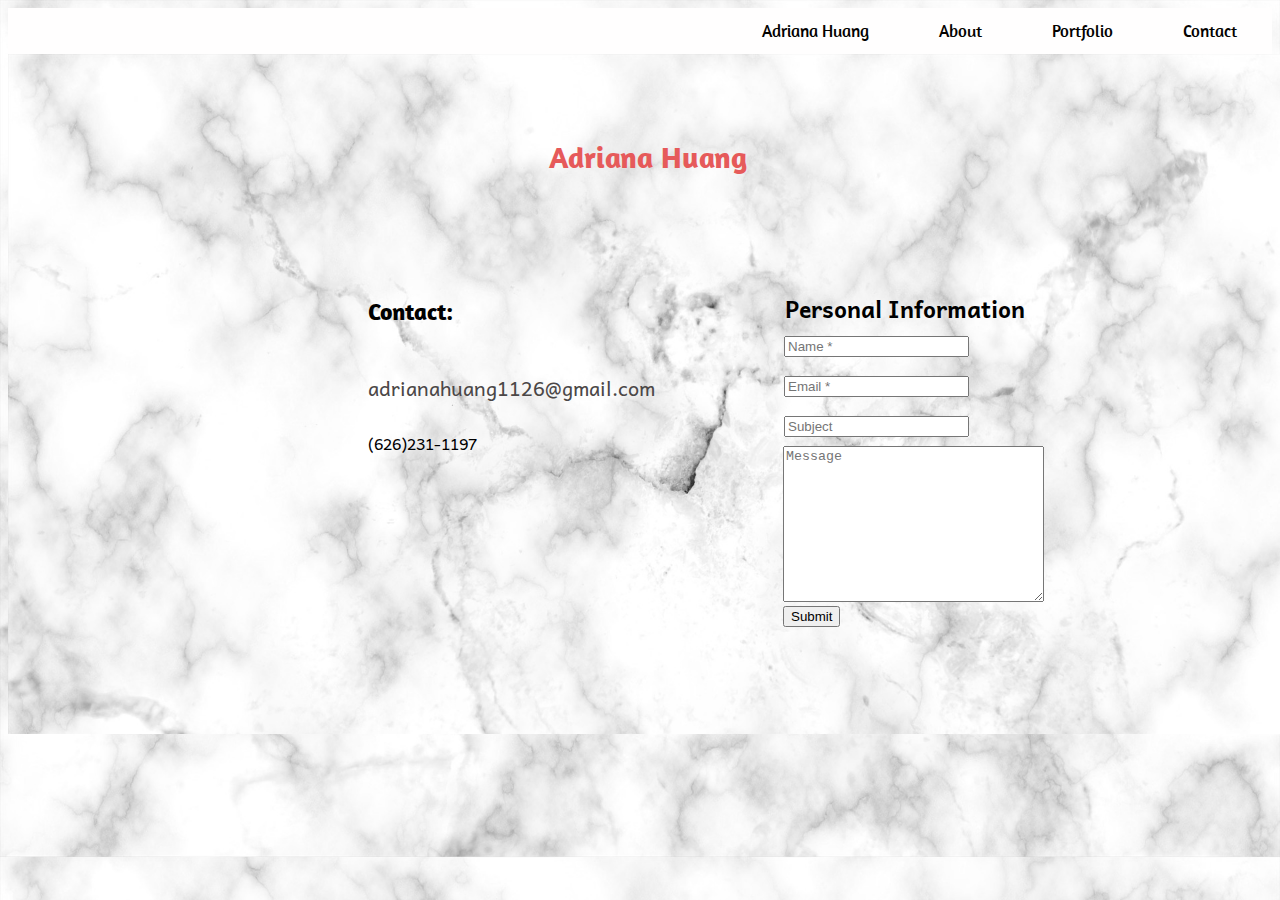
<file: contact.html>
<!DOCTYPE html>
<html>
  <head>
    <title>Contact Me</title>
  </head>  
  
  <body id="myPage" data-spy="scroll" data-target=".navbar" data-offset="60">
    <!--Menu-->
    <div class="topnav" id="myTopnav">
      <a href="contact.html">Contact</a>
      <a href="http://adrianahuang.myportfolio.com">Portfolio</a>
      <a href="about.html">About</a>
      <a href="index.html">Adriana Huang</a>
    </div>
    
    <div id="block_c">
      <h1 id="contact">Adriana Huang</h1>
      
      <!--Contect Info-->
      <ul class = "contactinfo"><h2 class="contact">Contact:</h2><br>
      <a href ="mailto:adrianahuang1126@gmail.com?Subject = Let's Connect!">adrianahuang1126@gmail.com</a><br><br>(626)231-1197
      </ul><br><br>
      
    <div class="personalinfo">
      <legend class="title"><strong>Personal Information</strong></legend>
        <table class="info"><tr> 
          <td><input name="name" placeholder="Name *" tabindex="0" maxlength="20" required></td></tr>
          <tr><td><input name="email" placeholder="Email *" tabindex="1" maxlength="30" required></td></tr>
          <tr><td><input name="Subject" placeholder="Subject" tabindex="1" maxlength="20" required></td></tr>
        </table>
          <textarea name="experience" rows="10" cols="30" size="250" placeholder="Message"></textarea><br>
        <form action="index.html">
        <button type="submit" value="Submit">Submit</button>
        </form>
        <input type="hidden" name="Version" value="1">
    </div>
    </div>
    
    <!--JavaScript-->
    <!-- Global site tag (gtag.js) - Google Analytics -->
    <script async src="https://www.googletagmanager.com/gtag/js?id=UA-120228266-1"></script>
    <script>
      window.dataLayer = window.dataLayer || [];
      function gtag(){dataLayer.push(arguments);}
      gtag('js', new Date());

      gtag('config', 'UA-120228266-1');
    </script>
    
    <meta charset="utf-8">
    <meta name="viewport" content="width=device-width, initial-scale=1">

    <title>Hello Adriana</title>

    <link rel="Stylesheet" href="style.css" type="text/css">
    <link href='https://fonts.googleapis.com/css?family=Amaranth' rel='stylesheet'>
    <link href='https://fonts.googleapis.com/css?family=Acme' rel='stylesheet'>
    <link href='https://fonts.googleapis.com/css?family=Andika' rel='stylesheet'>
    <link rel="Stylesheet" href="style.css" type="text/css">


    <script language= "JavaScript" type="text/javascript">
    $(document).ready(function() {
      // grab the initial top offset of the navigation 
      var stickyNavTop = $('.topnav').offset().top;

      // our function that decides weather the navigation bar should have "fixed" css position or not.
      var stickyNav = function(){
        var scrollTop = $(window).scrollTop(); // our current vertical position from the top

        // if we've scrolled more than the navigation, change its position to fixed to stick to top,
        // otherwise change it back to relative
        if (scrollTop > stickyNavTop) { 
          $('.topnav').addClass('sticky');
        } else {
          $('.topnav').removeClass('sticky'); 
        }
      };

      stickyNav();
      // and run it again every time you scroll
      $(window).scroll(function() {
        stickyNav();
      });
    });
    </script>
  </body>
</html>
</file>
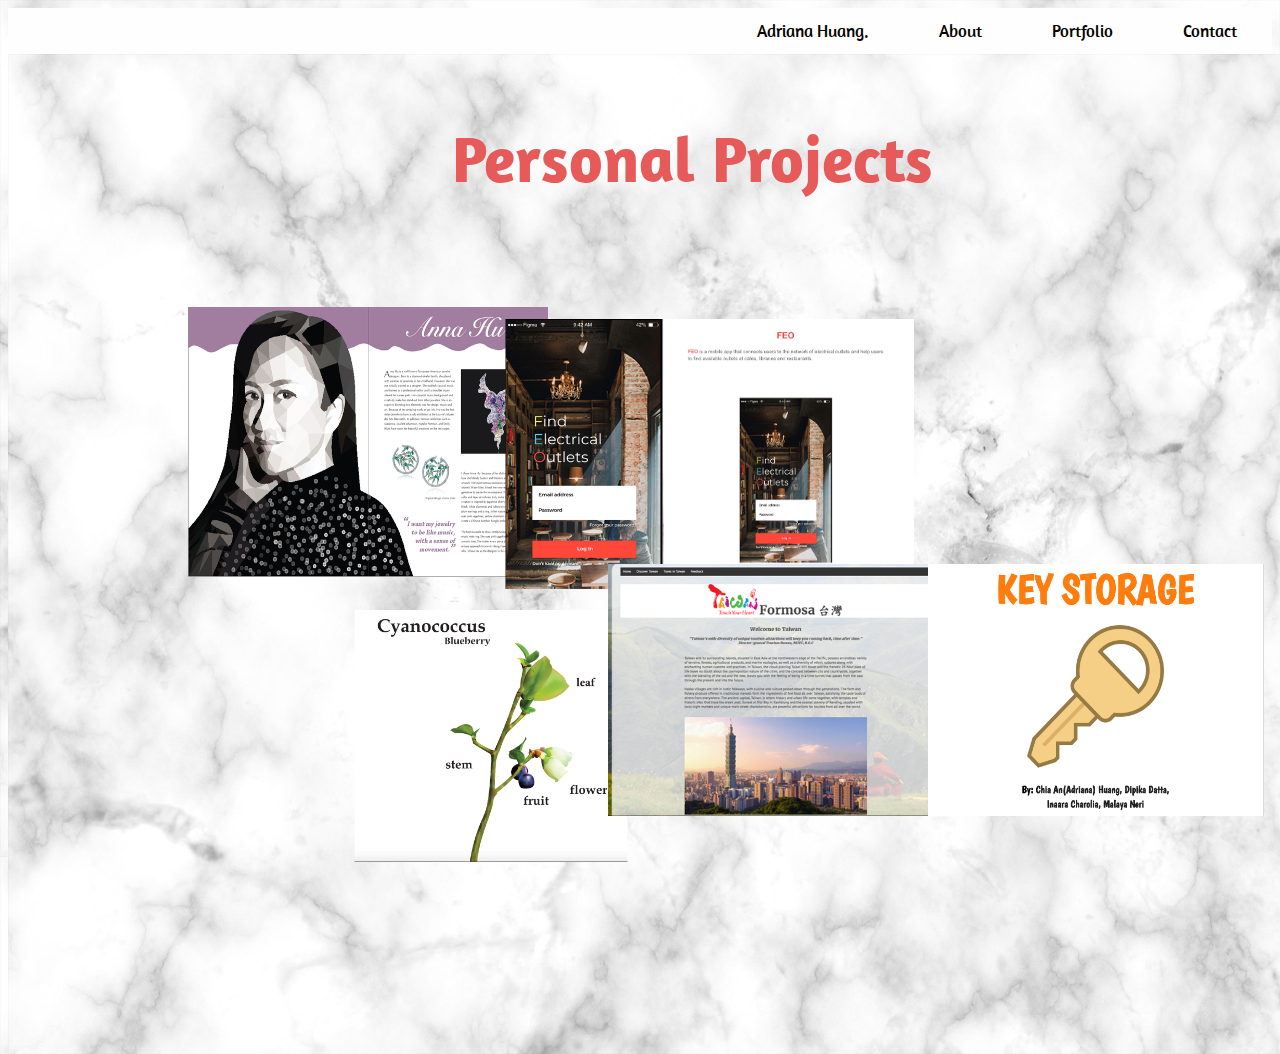
<file: portfolio.html>
<!DOCTYPE html>
<html>
  <head>
    <title>My Portfolio</title>
    
    <meta charset="utf-8">
    <meta name="viewport" content="width=device-width, initial-scale=1">
    <link rel="stylesheet" href="style.css">
    <link href='https://fonts.googleapis.com/css?family=Amaranth' rel='stylesheet'>
    <link href='https://fonts.googleapis.com/css?family=Acme' rel='stylesheet'>
    <link href='https://fonts.googleapis.com/css?family=Andika' rel='stylesheet'>
    <link rel="Stylesheet" href="style.css" type="text/css">

  </head>
  <body>
    
    <!--Menu-->
    <div class="topnav" id="myTopnav">
      <a href="contact.html">Contact</a>
      <a href="portfolio.html">Portfolio</a>
      <a href="about.html">About</a>
      <a href="index.html">Adriana Huang.</a>
    </div>
   
    <!--title-->
    <div id="block_p">
      <h1 id="project">Personal Projects</h1>
      
   
      <!--anna hu-->
      <div class="wrapper">
        <span class="text">
          Anna Hu InDesign
        </span>  
          <img class="annahu" src="annahu.png" alt="Anna Hu" height= 100%; weight= 100%;/>
      </div>
      
      <!--feo prototype-->
      <a href="https://www.figma.com/proto/icZjHoPYMpK113FGdkmLUG/FEO-Project?scaling=contain&node-id=67%3A0" class="wrapper2">
          <span class="text2">
            FEO
          </span> 
            <a href="https://www.figma.com/proto/icZjHoPYMpK113FGdkmLUG/FEO-Project?scaling=contain&node-id=67%3A0">
              <img class="feo" src="feo.png" alt="FEO app" height= 100%; weight= 100%;/>
          </a>
      </a>
       
    
      <!--feo case study-->
      <a href="https://www.behance.net/gallery/59409147/feo" class="wrapper3">
        <span class="text3">
          FEO Case Study
        </span> 
          <a href="https://www.behance.net/gallery/59409147/feo">
            <img class= "feocase" src="feocasestudy.png" alt="FEO case study" height= 100%; weight= 100%;>
          </a>  
      </a>
      
      <!--blueberry-->
      <div class="wrapper4">
        <span class="text4">
          Blueberry AI
        </span>  
          <img class= "blueberry" src="blueberry" alt="Blueberry AI" height= 100%; weight= 100%;/>
      </div>
        
      <!--taiwan web-->
      <a href="https://chiaanhuang.github.io/" class="wrapper5">
        <span class="text5">
          Travel to Taiwan
        </span> 
          <a href="https://chiaanhuang.github.io/">
            <img class="taiwanweb" src="taiwanweb.png" alt="Taiwanese Web" height = 23%; weight = 23%;/>
          </a> 
      </a> 
      
      <!--key case study-->
      <a href="https://docs.google.com/document/d/1ugBPO7XH_hoi7j6ygz7R7-je9MqNmLNyDCCAPbBodcM/edit?usp=sharing" class="wrapper6">
        <span class="text6">
          Key Storage Case Study
        </span> 
        <a href="https://docs.google.com/document/d/1ugBPO7XH_hoi7j6ygz7R7-je9MqNmLNyDCCAPbBodcM/edit?usp=sharing">
          <img class="key" src="key.png" alt="Taiwanese Web" height = 23%; weight = 23%;/>
        </a> 
      </a>
    </div>
    
    <!-- Global site tag (gtag.js) - Google Analytics -->
    <script async src="https://www.googletagmanager.com/gtag/js?id=UA-120228266-1"></script>
    <script>
      window.dataLayer = window.dataLayer || [];
      function gtag(){dataLayer.push(arguments);}
      gtag('js', new Date());

      gtag('config', 'UA-120228266-1');
    </script>
  </body>
</html>
</file>
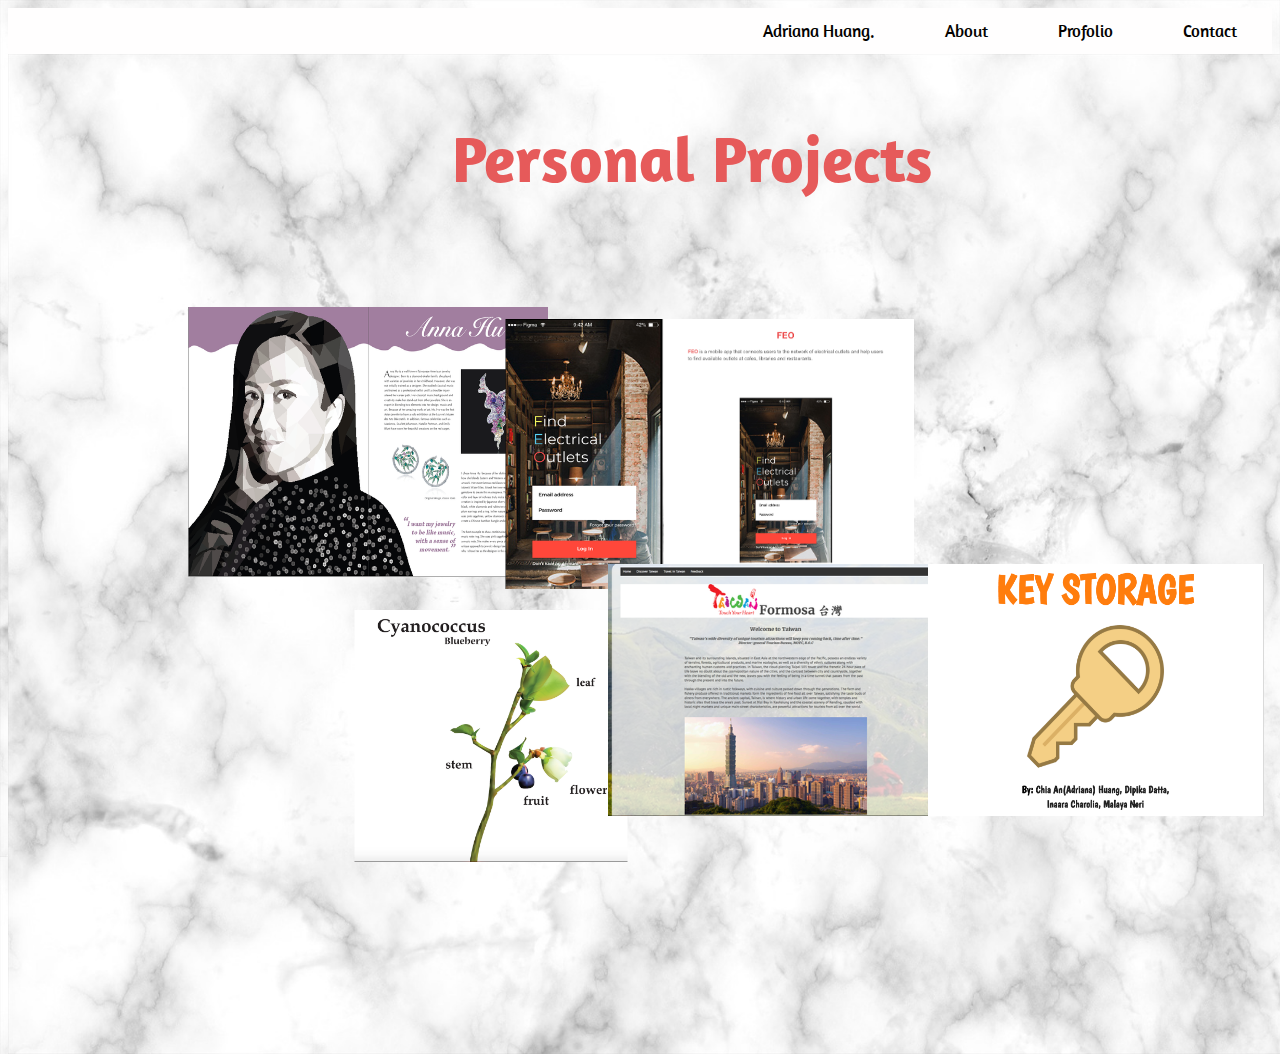
<file: profolio.html>
<!DOCTYPE html>
<html>
  <head>
    <meta charset="utf-8">
    <meta name="viewport" content="width=device-width, initial-scale=1">
    <link rel="stylesheet" href="style.css">
    <link href='https://fonts.googleapis.com/css?family=Amaranth' rel='stylesheet'>
    <link href='https://fonts.googleapis.com/css?family=Acme' rel='stylesheet'>
    <link href='https://fonts.googleapis.com/css?family=Andika' rel='stylesheet'>
    <link rel="Stylesheet" href="style.css" type="text/css">

  </head>
  <body>
    
    <!--Menu-->
    <div class="topnav" id="myTopnav">
      <a href="contact.html">Contact</a>
      <a href="profolio.html">Profolio</a>
      <a href="index.html#about">About</a>
      <a href="index.html">Adriana Huang.</a>
    </div>
    
    <!--title-->
    <div id="block_p">
      <h1 id="project">Personal Projects</h1>
      
   
      <!--anna hu-->
      <div class="wrapper">
        <span class="text">
          Anna Hu InDesign
        </span>  
          <img class="annahu" src="annahu.png" alt="Anna Hu" height= 100%; weight= 100%;/>
      </div>
      
      <!--feo prototype-->
      <a href="https://www.figma.com/proto/icZjHoPYMpK113FGdkmLUG/FEO-Project?scaling=contain&node-id=67%3A0" class="wrapper2">
          <span class="text2">
            FEO
          </span> 
            <a href="https://www.figma.com/proto/icZjHoPYMpK113FGdkmLUG/FEO-Project?scaling=contain&node-id=67%3A0">
              <img class="feo" src="feo.png" alt="FEO app" height= 100%; weight= 100%;/>
          </a>
      </a>
      
      <!--feo case study-->
      <a href="https://www.behance.net/gallery/59409147/feo" class="wrapper3">
        <span class="text3">
          FEO Case Study
        </span> 
          <a href="https://www.behance.net/gallery/59409147/feo">
            <img class= "feocase" src="feocasestudy.png" alt="FEO case study" height= 100%; weight= 100%;>
          </a>  
      </a>
      
      <!--blueberry-->
      <div class="wrapper4">
        <span class="text4">
          Blueberry AI
        </span>  
          <img class= "blueberry" src="blueberry" alt="Blueberry AI" height= 100%; weight= 100%;/>
      </div>
        
      <!--taiwan web-->
      <a href="https://chiaanhuang.github.io/" class="wrapper5">
        <span class="text5">
          Travel to Taiwan
        </span> 
          <a href="https://chiaanhuang.github.io/">
            <img class="taiwanweb" src="taiwanweb.png" alt="Taiwanese Web" height = 23%; weight = 23%;/>
          </a> 
      </a> 
      
      <!--key case study-->
      <a href="https://docs.google.com/document/d/1ugBPO7XH_hoi7j6ygz7R7-je9MqNmLNyDCCAPbBodcM/edit?usp=sharing" class="wrapper6">
        <span class="text6">
          Key Storage Case Study
        </span> 
        <a href="https://docs.google.com/document/d/1ugBPO7XH_hoi7j6ygz7R7-je9MqNmLNyDCCAPbBodcM/edit?usp=sharing">
          <img class="key" src="key.png" alt="Taiwanese Web" height = 23%; weight = 23%;/>
        </a> 
      </a>
    </div>
  </body>
</html>
</file>
<file: style.css>
.topnav {
  background-color: #fffefe;
  overflow: hidden;
  position: -webkit-sticky;
}
.sticky {
  position: fixed;
  width: 100%;
  left: 0;
  top: 0;
  z-index: 100;
  border-top: 0;
}


/* navigation bar */
.topnav a {
  float: right;
  display: block;
  color: #030200;
  text-align: center;
  padding-bottom: 12px;
  padding-top: 12px;
  padding-left: 35px;
  padding-right: 35px;
  text-decoration:none;
  font-size: 17px;
  font-family:'Amaranth';
}

/* Change the color of links on hover */
.topnav a:hover {
  background-color: rgba(0, 0, 0, 0.76);
  color: white;
  
}

/* Hide the link that should open and close the topnav on small screens */
.topFnav .icon {
  display: none;
}


@import url(https://fonts.googleapis.com/css?family=Lato:900);
*, *:before, *:after{
  box-sizing:border-box;
}
body{
  font-family: 'Andika';
}

/*hello title*/
div.foo{
  width: 90%;
  margin: 0 auto;
  text-align: center;
}
.letter1{
  display: inline-block;
  font-weight: 500;
  font-size: 6em;
  margin: 0.2em;
  position: relative;
  color: #e65a5a;
  transform-style: preserve-3d;
  perspective: 400;
  z-index: 1;
  font-family: 'Amaranth'; 
}
.letter{
  display: inline-block;
  font-weight: 500;
  font-size: 6em;
  margin: 0.2em;
  position: relative;
  color: #f4b2b2;
  transform-style: preserve-3d;
  perspective: 400;
  z-index: 1;
  font-family: 'Amaranth';
}
.letter:before, .letter:after{
  position:absolute;
  content: attr(data-letter);
  transform-origin: top left;
  top:0;
  left:0;
}
.letter, .letter:before, .letter:after{
  transition: all 0.3s ease-in-out;
}
.letter:before{
  color: #e65a5a;
  text-shadow: 
    -1px 0px 1px rgba(255,255,255,.8),
    1px 0px 1px rgba(0,0,0,.8);
  z-index: 3;
  transform:
    rotateX(0deg)
    rotateY(-15deg)
    rotateZ(0deg);
}
.letter:after{
  color: rgba(0,0,0,.11);
  z-index:2;
  transform:
    scale(1.08,1)
    rotateX(0deg)
    rotateY(0deg)
    rotateZ(0deg)
    skew(0deg,1deg);
}
.letter:hover:before{
  color: #e65a5a;
  transform:
    rotateX(0deg)
    rotateY(-40deg)
    rotateZ(0deg);
}
.letter:hover:after{
  transform:
    scale(1.08,1)
    rotateX(0deg)
    rotateY(40deg)
    rotateZ(0deg)
    skew(0deg,22deg);
}


.letter1:before, .letter1:after{
  position:absolute;
  content: attr(data-letter);
  transform-origin: top left;
  top:0;
  left:0;
}
.letter1, .letter1:before, .letter1:after{
  transition: all 0.3s ease-in-out;
}
.letter1:before{
  color: #fffff;
  text-shadow: 
    -1px 0px 1px rgba(255,255,255,.8),
    1px 0px 1px rgba(0,0,0,.8);
  z-index: 3;
  transform:
    rotateX(0deg)
    rotateY(-15deg)
    rotateZ(0deg);
}
.letter1:after{
  color: rgba(0,0,0,.11);
  z-index:2;
  transform:
    scale(1.08,1)
    rotateX(0deg)
    rotateY(0deg)
    rotateZ(0deg)
    skew(0deg,1deg);
}
.letter1:hover:before{
  color: #fffff;
  transform:
    rotateX(0deg)
    rotateY(-40deg)
    rotateZ(0deg);
}
.letter1:hover:after{
  transform:
    scale(1.08,1)
    rotateX(0deg)
    rotateY(40deg)
    rotateZ(0deg)
    skew(0deg,22deg);
}

/*background grey*/
#block{
  height:840px;
  width:100%;
  z-index:999;
  background-image: url(white-2398946_1920.jpg);
  background-size: cover;
  background-repeat: repeat;
  font-family:monospace;
  position: absolute;
	}


#return-to-top {
  position: fixed;
  bottom: 20px;
  right: 20px;
  background: rgb(0, 0, 0);
  background: rgba(0, 0, 0, 0.7);
  width: 50px;
  height: 50px;
  display: block;
  text-decoration: none;
  -webkit-border-radius: 35px;
  -moz-border-radius: 35px;
  border-radius: 35px;
  display: none;
  -webkit-transition: all 0.3s linear;
  -moz-transition: all 0.3s ease;
  -ms-transition: all 0.3s ease;
  -o-transition: all 0.3s ease;
  transition: all 0.3s ease;
}
#return-to-top i {
  color: #fff;
  margin: 0;
  position: relative;
  left: 16px;
  top: 13px;
  font-size: 19px;
  -webkit-transition: all 0.3s ease;
  -moz-transition: all 0.3s ease;
  -ms-transition: all 0.3s ease;
  -o-transition: all 0.3s ease;
  transition: all 0.3s ease;
}
#return-to-top:hover {
  background: rgba(0, 0, 0, 0.9);
}
#return-to-top:hover i {
  color: #fff;
  top: 5px;
}


/* Extra Things */
body{
  background-image: url(white-2398946_1920.jpg);
  background-size: cover;
  background-repeat: repeat;
  font-family: 'Open Sans', sans-serif;}

h3{font-size: 30px; font-weight: 400;text-align: center;margin-top: 50px;}

h3 i{color: #444;}

/*portfile photo*/
.toppic{
  margin-top: 2%;
  display: block;
  text-align: center;
  
}

.myphoto{
  border-radius: 50%;
  width: 15%;
  height: auto; 
}


/*web designer*/

@-webkit-keyframes typing { from { width: 0; } }
@-webkit-keyframes blink-caret { 50% { border-color: transparent; } }



/*about*/

#blocka{
  height:1100px;
  width:100%;
  z-index:999;
   background-image: url(white-2398946_1920.jpg);
  background-size: cover;
  background-repeat: repeat;
  font-family:monospace;
  position: absolute;
}

.me {
  text-align: center;
  color:#000000;
  padding-top:1em;
  padding-bottom: 1em;
  font-family: 'Andika';
}

* { color:#000000; text-decoration: none;}

/**resume button*/
.mbutton{
  text-align: center;
}
input.MyButton {
  width: 200px;
  padding: 10px;
  cursor: pointer;
  font-weight: bold;
  font-size: 20px;
  font-family: 'Andika';
  background: rgba(0, 0, 0, 0.76);
  border-radius: 10px;
 
}
input.MyButton:hover {
  color: #e65a5a;
  background: #fff;
  border: 1px solid #fff;
}




/*description about me*/
#about{
  margin-bottom: 0.5em;
  text-align: center;
  font-size: 4em;
  color:#e65a5a;
  font-family: 'Amaranth';
}

/*pic*/

.profile{
 
}

.left{
  margin-top: 2%;
  margin-left: 17%;
  display: inline-block;
  float: left;
  width: 300px;
  
}

h2{
  font-family: "Amaranth"
}

/*description block*/
.description{
    font-size: 18px;
    color: #4b4747;
    font-family: 'Andika';
    margin-left:50%;
  margin-top: 3em;
  }


.icon{
  text-align: center;
  margin-left: 10%;
  margin-top: 10%;
}



  div.video{
    margin-left: 50%;
    margin-top: 1em;
  }
/*
#aboutme{
  text-align: left;
  display: inline-block;
  float: left;
}
*/

	a{
    font-family:'Andika';
		font-size:20px;
    color:#4b4747;
	}



/*Portfolio page title*/
#project{
  color: #e65a5a;
  font-size: 65px;
  text-align: center;
  margin-left: 7%;
  padding-top: 5%;
  padding-bottom: 5%;
  margin-top:0px;
  font-family: 'Amaranth';
}




.casestudy{
  margin-left: 55%;
  margin-top: 18%;
}

/*
.image {
  width: 100%;
  height: 100%;    
}
*/

#block_p{
  height:1000px;
  width:100%;
  z-index:999;
  background-image: url(white-2398946_1920.jpg);
  background-size: cover;
  background-repeat: repeat;
  font-family:monospace;
  position: absolute;
}

/*anna hu*/
.annahu {
  margin-left: 50%;
  margin-top: 38%;
  position:absolute;
/*  top: 50%;*/
  left: 50%;
  width: 360px;
  height: 270px;
  -webkit-transform: translate(-50%,-50%); /* Safari and Chrome */
  -moz-transform: translate(-50%,-50%); /* Firefox */
  -ms-transform: translate(-50%,-50%); /* IE 9 */
  -o-transform: translate(-50%,-50%); /* Opera */
  transform: translate(-50%,-50%);
}

.wrapper {
  position: relative;
  padding: 0;
  width:360px;
  display:block;
}
.text {
  position: absolute;
  top: 0;
  left: 50%;
  color:#f14a00;
  font-size: 20px;
  font-family: 'Andika';
  background-color:rgba(255, 255, 0, 0.56);
  width: 360px;
  height: 273px;
  line-height:100px;
  text-align: center;
  z-index: 10;
  opacity: 0;
  -webkit-transition: all 0.5s ease;
  -moz-transition: all 0.5s ease;
  -o-transition: all 0.5s ease;
  transition: all 0.5s ease;
}
.text:hover {
  opacity:1;
}

img {
  z-index:1;
}

/*feo*/
.feo{ 
  position:absolute;
  top: 40%;
  left: 45%;
  width: 157px;
  height: 270px;
  -webkit-transform: translate(-50%,-50%); /* Safari and Chrome */
  -moz-transform: translate(-50%,-50%); /* Firefox */
  -ms-transform: translate(-50%,-50%); /* IE 9 */
  -o-transform: translate(-50%,-50%); /* Opera */
  transform: translate(-50%,-50%);
}

.wrapper2 {
  position: relative;
  padding: 0;
  width: 276px;
  display:block;
  margin-left: 30%;
}
.text2 {
  position: absolute;
  top: 0;
  left: 50%;
  color:#f14a00;
  font-family: 'Andika';
  background-color:rgba(255, 255, 0, 0.56);
  width: 157px;
  height: 270px;
  line-height:100px;
  text-align: center;
  z-index: 10;
  opacity: 0;
  -webkit-transition: all 0.5s ease;
  -moz-transition: all 0.5s ease;
  -o-transition: all 0.5s ease;
  transition: all 0.5s ease;
}
.text2:hover {
  opacity:1;
}


/*feo case study*/
.feocase{
  margin-left: 11%;
  position:absolute;
  top: 40%;
  left: 50%;
  width: 250px;
  height: 270px;
  -webkit-transform: translate(-50%,-50%); /* Safari and Chrome */
  -moz-transform: translate(-50%,-50%); /* Firefox */
  -ms-transform: translate(-50%,-50%); /* IE 9 */
  -o-transform: translate(-50%,-50%); /* Opera */
  transform: translate(-50%,-50%);
}

.wrapper3 {
  position: relative;
  padding: 0;
  width: 230px;
  display:block;
  margin-left: 52.4%;
}
.text3 {
  position: absolute;
  color:#f14a00;
  font-family: 'Andika';
  background-color:rgba(255, 255, 0, 0.56);
  width: 250px;
  height: 270px;
  line-height:100px;
  text-align: center;
  z-index: 10;
  opacity: 0;
  -webkit-transition: all 0.5s ease;
  -moz-transition: all 0.5s ease;
  -o-transition: all 0.5s ease;
  transition: all 0.5s ease;
}
.text3:hover {
  opacity:1;
}

/*blueberry*/
.blueberry{
  position:absolute;
  margin-left: 32%;
  margin-top: 100%;
  width: 273px;
  height: 252px;
  -webkit-transform: translate(-50%,-50%); /* Safari and Chrome */
  -moz-transform: translate(-50%,-50%); /* Firefox */
  -ms-transform: translate(-50%,-50%); /* IE 9 */
  -o-transform: translate(-50%,-50%); /* Opera */
  transform: translate(-50%,-50%);
}

.wrapper4 {
  position: relative;
  padding: 0;
  width: 430px;
  display:block;
  margin-left: 27%;
}

.text4 {
  position: absolute;
  margin-top: 70.5%;
  color:#f14a00;
  font-size: 20px;
  font-family: 'Andika';
  background-color:rgba(255, 255, 0, 0.56);
  width: 273px;
  height: 252px;
  line-height:100px;
  text-align: center;
  z-index: 10;
  opacity: 0;
  -webkit-transition: all 0.5s ease;
  -moz-transition: all 0.5s ease;
  -o-transition: all 0.5s ease;
  transition: all 0.5s ease;
}
.text4:hover {
  opacity:1;
}

/*taiwanese web*/
.taiwanweb{
  margin-left: 60%;
  margin-top: 30%;
  position: absolute;
  width: 336px;
  height: 252px;
  -webkit-transform: translate(-50%,-50%); /* Safari and Chrome */
  -moz-transform: translate(-50%,-50%); /* Firefox */
  -ms-transform: translate(-50%,-50%); /* IE 9 */
  -o-transform: translate(-50%,-50%); /* Opera */
  transform: translate(-50%,-50%);
}
.wrapper5 {
  position: relative;
  padding: 0;
  width: 336px;
  display:block;
  margin-left: 40%;
/*  margin-top: 10%;*/
}

.text5 {
  position: absolute;
  margin-left: 35%;
  margin-top: 90.5%;
  color:#f14a00;
  font-family: 'Andika';
  background-color:rgba(255, 255, 0, 0.56);
  width: 336px;
  height: 252px;
  line-height:100px;
  text-align: center;
  z-index: 10;
  opacity: 0;
  -webkit-transition: all 0.5s ease;
  -moz-transition: all 0.5s ease;
  -o-transition: all 0.5s ease;
  transition: all 0.5s ease;
}
.text5:hover {
  opacity:1;
}

/*key storage*/
.key{
  margin-left: 85%;
  margin-top: 30%;
  position: absolute;
  width: 336px;
  height: 252px;
  -webkit-transform: translate(-50%,-50%); /* Safari and Chrome */
  -moz-transform: translate(-50%,-50%); /* Firefox */
  -ms-transform: translate(-50%,-50%); /* IE 9 */
  -o-transform: translate(-50%,-50%); /* Opera */
  transform: translate(-50%,-50%);
}
.wrapper6 {
  position: relative;
  padding: 0;
  width: 336px;
  display:block;
/*  margin-top: 33%;*/
  margin-left: 55%;
}

.text6 {
  position: absolute;
  margin-left: 78.5%;
  margin-top: 90.8%;
  color:#f14a00;
  font-family: 'Andika';
  background-color:rgba(255, 255, 0, 0.56);
  width: 336px;
  height: 252px;
  line-height:100px;
  text-align: center;
  z-index: 10;
  opacity: 0;
  -webkit-transition: all 0.5s ease;
  -moz-transition: all 0.5s ease;
  -o-transition: all 0.5s ease;
  transition: all 0.5s ease;
}
.text6:hover {
  opacity:1;
}



/*contact title*/
#contact{
  font-size: 30px;
  text-align: center;
  padding-top: 5%;
  padding-bottom: 5%;
  font-family: 'Amaranth';
  color: #e65a5a;
}
/*contact info*/
.contactinfo{
  margin-left: 25%;
  margin-right: 10%;
  margin-bottom: 20%;
  display: inline-block;
  float: left;
  font-family: 'Andika';
}

/*contact form*/
.title{
  font-size: 23px;
  font-family: 'Andika';
}
table, th, td {
  border: 0px solid lightgray;
  border-collapse: collapse;

}

td {
  padding-top: 5%;
  padding-bottom: 5%;
  padding-right: 5%;
  text-align: left;    
}
.personalinfo{
  display: inline-block;
  float: left;
}

#block_c{
  height:680px;
  width:100%;
  z-index:999;
  background-image: url(white-2398946_1920.jpg);
  background-size: cover;
  background-repeat: repeat;
  font-family:monospace;
  position: absolute;
}

/*resume*/
.resumepdf{
  text-align: center;
}

.resume1{
  width: 60%;
}

.resume{
  text-align: center;
  font-size: 65px;
  color: white;
  margin-top: 5%;
  font-family: 'Amaranth';
}


#block_r{
  height:1400px;
  width:100%;
  z-index:999;
  background-image: url(white-2398946_1920.jpg);
  background-size: cover;
  background-repeat: repeat;
  font-family:monospace;
  position: absolute;
}

@media screen and (max-width: 768px) {
  .col-sm-4 {
    text-align: center;
    margin: 25px 0;
  }
  .btn-lg {
    width: 100%;
    margin-bottom: 35px;
  }
}
@media screen and (max-width: 480px) {
  .logo {
    font-size: 150px;
  }
}
</file>
